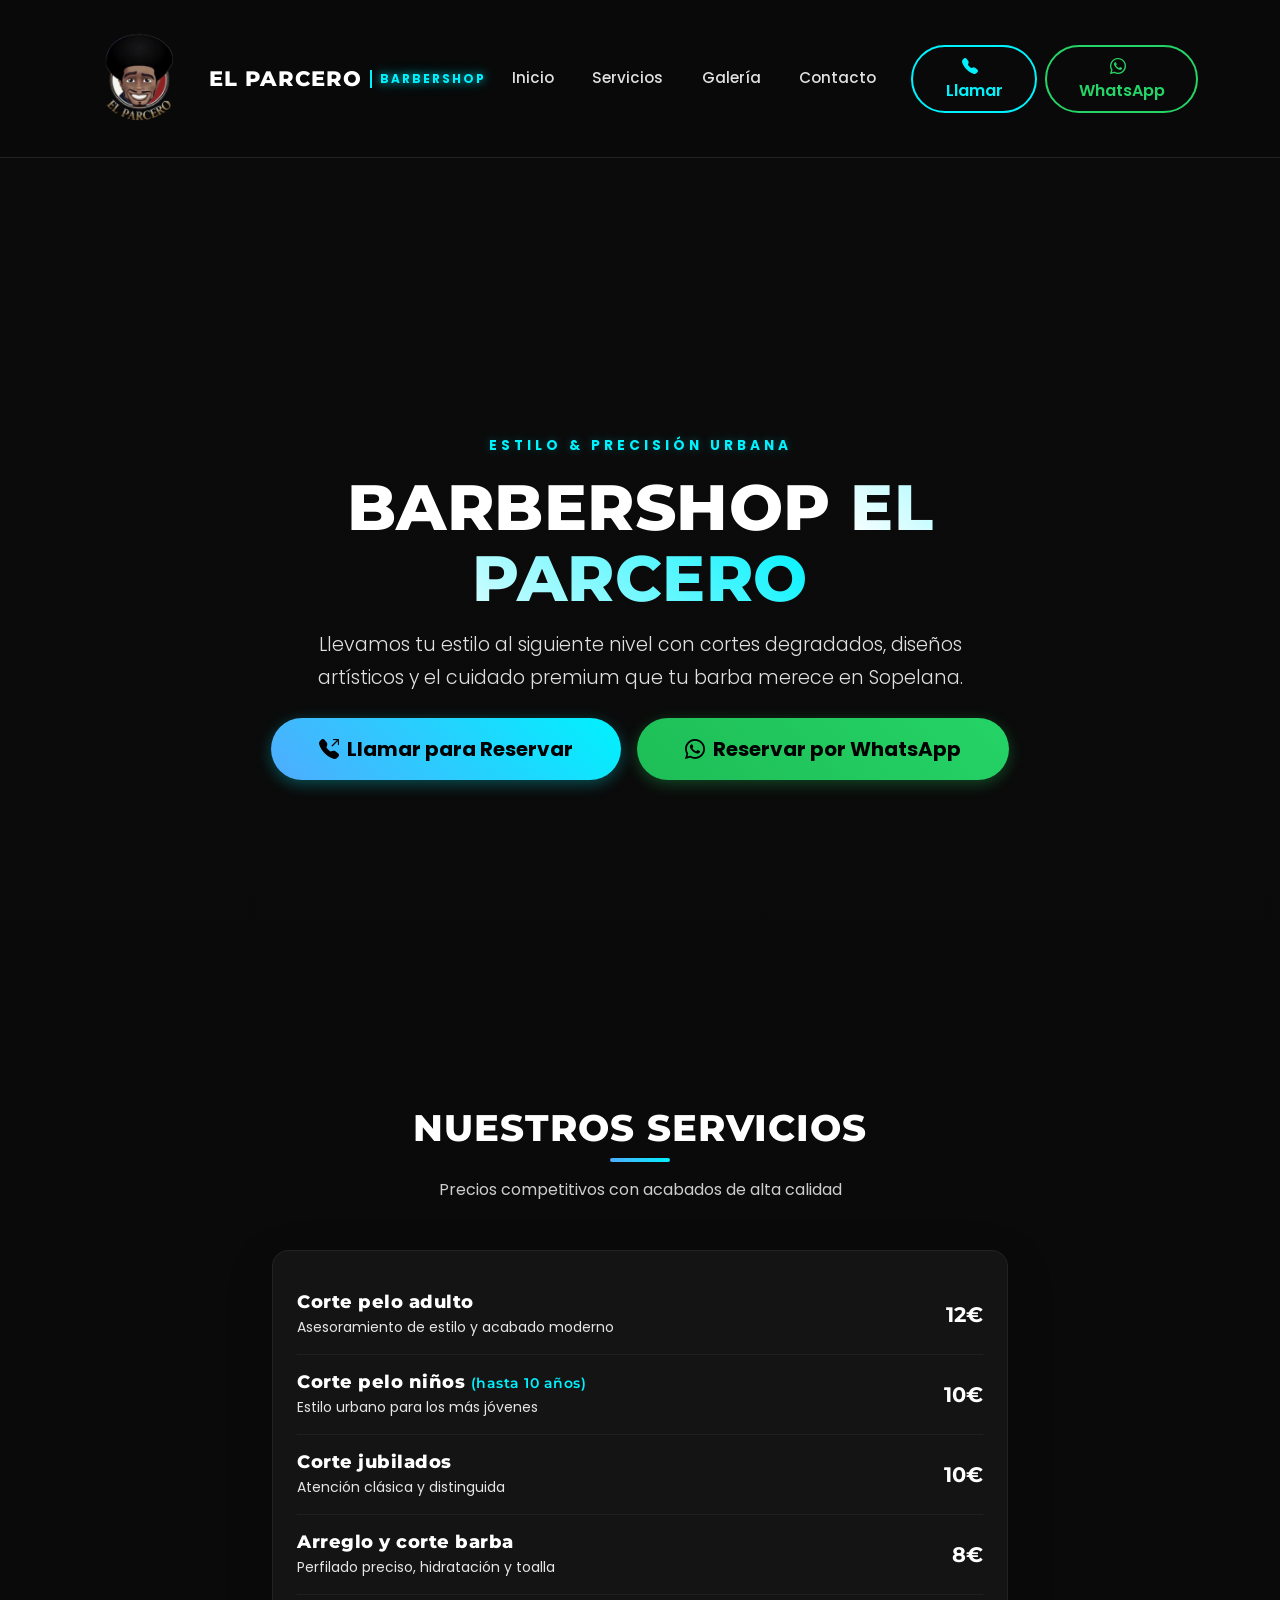
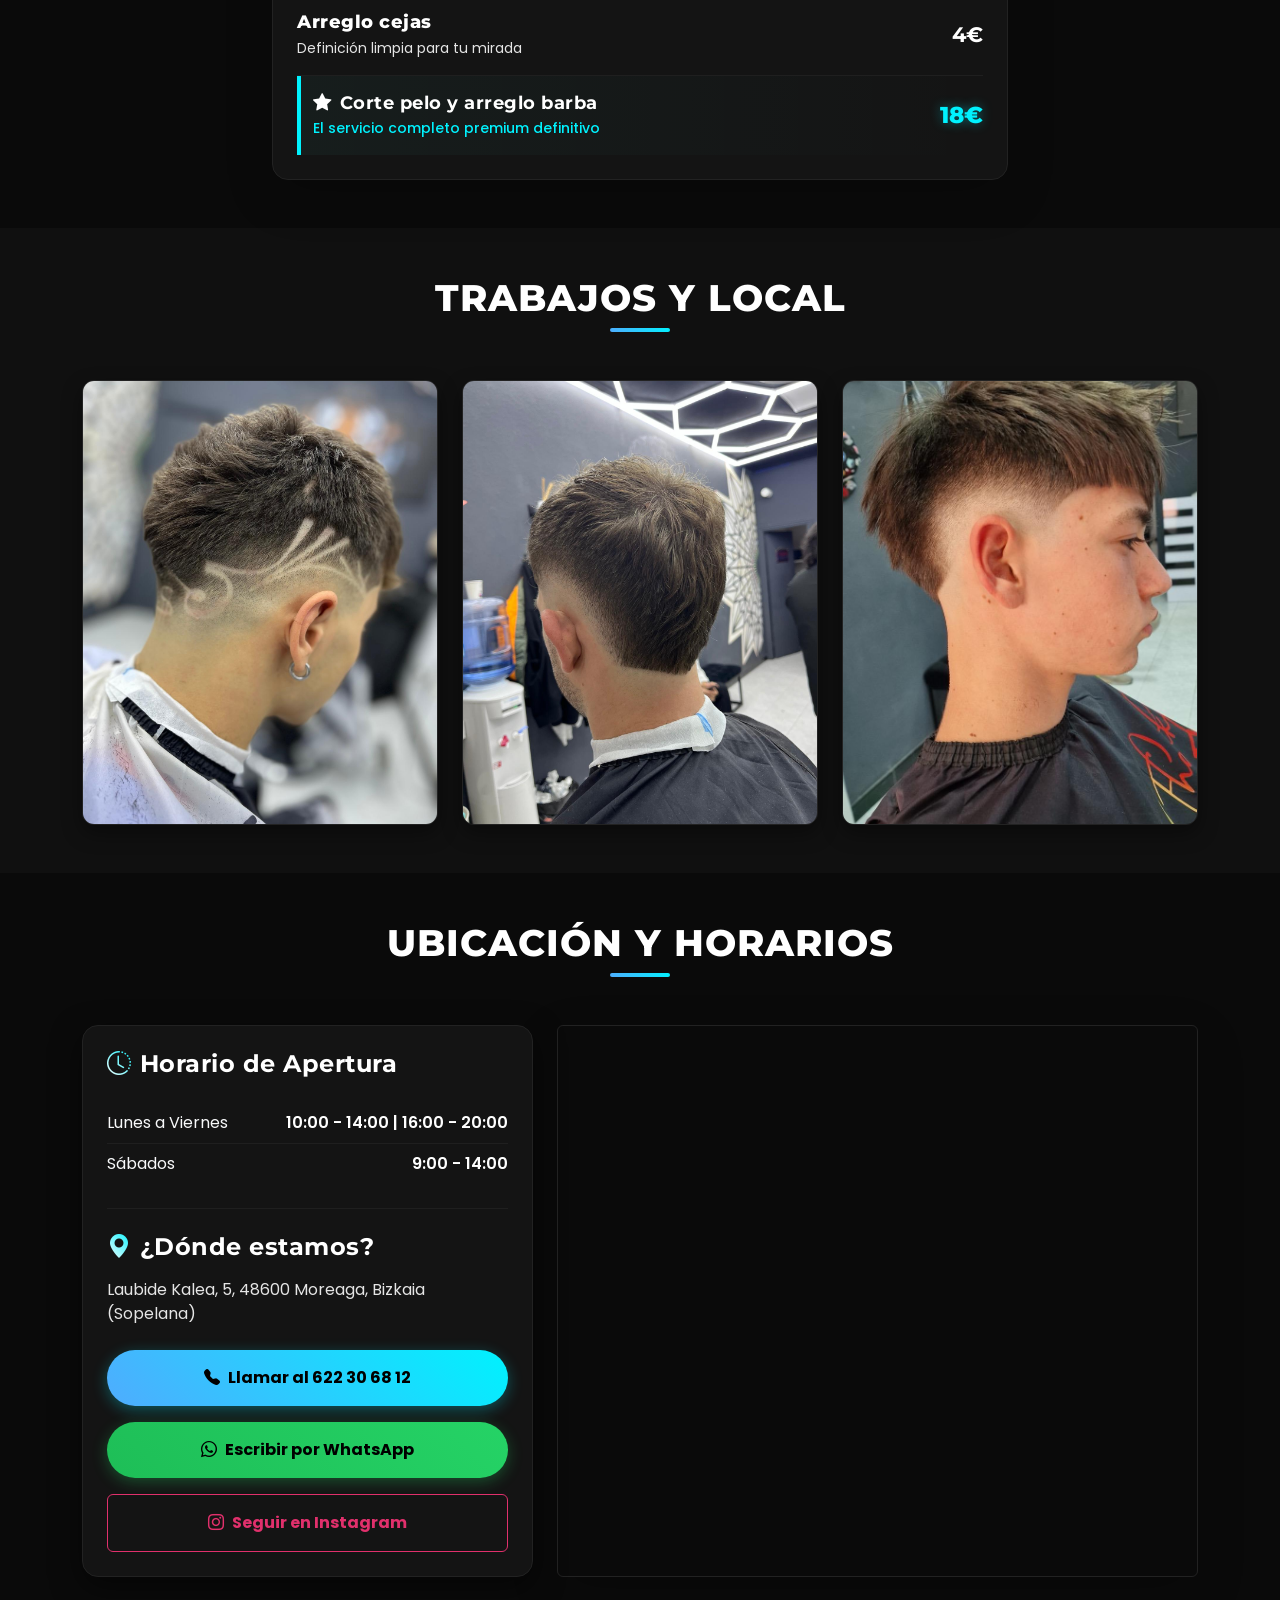
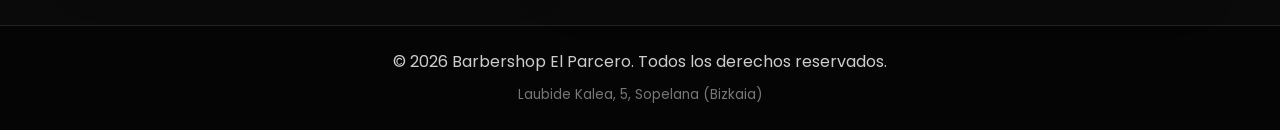
<file: index.html>
<!DOCTYPE html>
<html lang="es">
<head>
    <meta charset="UTF-8">
    <meta name="viewport" content="width=device-width, initial-scale=1.0">
    <title>Barbershop El Parcero | Barbería en Sopelana (Bizkaia)</title>
    <meta name="description" content="Cortes de pelo urbanos, degradados y diseño de barba profesionales en Sopelana (Moreaga, Bizkaia). ¡Reserva tu cita en Barbershop El Parcero!">
    
    <link href="https://cdn.jsdelivr.net/npm/bootstrap@5.3.2/dist/css/bootstrap.min.css" rel="stylesheet">
    <link href="https://fonts.googleapis.com/css2?family=Montserrat:wght@400;600;700;800&family=Poppins:wght@300;400;500&display=swap" rel="stylesheet">
    <link href="https://cdn.jsdelivr.net/npm/bootstrap-icons@1.11.2/font/bootstrap-icons.css" rel="stylesheet">
    
    <link rel="icon" type="image/jpeg" href="img/logo.ico">
    <meta name="google-site-verification" content="gElWzZi5GERaOygg5ZopOJq5VYPMTwIZHV1B0nBJpXU" />
    <link rel="stylesheet" href="css/styles.css">
</head>
<body>

    <nav class="navbar navbar-expand-lg navbar-dark sticky-top py-3">
        <div class="container">
            <a class="navbar-brand d-flex align-items-center" href="#inicio">
                <img src="img/logo.ico" alt="Logo" style="height: 115px; width: auto; margin-right: 12px;">
                <span class="brand-text">EL PARCERO</span>
                <span class="brand-subtext ms-2">BARBERSHOP</span>
            </a>
            <button class="navbar-toggler" type="button" data-bs-toggle="collapse" data-bs-target="#navbarNav" aria-controls="navbarNav" aria-expanded="false" aria-label="Toggle navigation">
                <span class="navbar-toggler-icon"></span>
            </button>
            <div class="collapse navbar-collapse" id="navbarNav">
                <ul class="navbar-nav ms-auto text-center">
                    <li class="nav-item"><a class="nav-link" href="#inicio">Inicio</a></li>
                    <li class="nav-item"><a class="nav-link" href="#servicios">Servicios</a></li>
                    <li class="nav-item"><a class="nav-link" href="#galeria">Galería</a></li>
                    <li class="nav-item"><a class="nav-link" href="#contacto">Contacto</a></li>
                </ul>
                <div class="text-center ms-lg-3 mt-3 mt-lg-0 d-flex gap-2 justify-content-center">
                    <a href="tel:622306812" class="btn btn-neon-sm"><i class="bi bi-telephone-fill me-2"></i>Llamar</a>
                    <a href="https://wa.me/34622306812" target="_blank" rel="noopener" class="btn btn-whatsapp-sm"><i class="bi bi-whatsapp me-2"></i>WhatsApp</a>
                </div>
            </div>
        </div>
    </nav>

    <header id="inicio" class="hero-section d-flex align-items-center justify-content-center text-center">
        <div class="hero-overlay"></div>
        <div class="container hero-content">
            <p class="hero-subtitle text-uppercase tracking-widest">Estilo & Precisión Urbana</p>
            <h1 class="hero-title my-3">BARBERSHOP <span class="text-neon">EL PARCERO</span></h1>
            <p class="hero-lead mx-auto mb-4">Llevamos tu estilo al siguiente nivel con cortes degradados, diseños artísticos y el cuidado premium que tu barba merece en Sopelana.</p>
            <div class="d-grid gap-3 d-sm-flex justify-content-sm-center">
                <a href="tel:622306812" class="btn btn-neon-lg px-5 py-3 fs-5 fw-bold">
                    <i class="bi bi-telephone-outbound-fill me-2"></i>Llamar para Reservar
                </a>
                <a href="https://wa.me/34622306812" target="_blank" rel="noopener" class="btn btn-whatsapp-lg px-5 py-3 fs-5 fw-bold">
                    <i class="bi bi-whatsapp me-2"></i>Reservar por WhatsApp
                </a>
            </div>
        </div>
    </header>

    <section id="servicios" class="py-5 section-padding">
        <div class="container">
            <div class="text-center mb-5">
                <h2 class="section-title">Nuestros Servicios</h2>
                <div class="title-line mx-auto"></div>
                <p class="text-muted mt-3">Precios competitivos con acabados de alta calidad</p>
            </div>
            
            <div class="row justify-content-center">
                <div class="col-lg-8">
                    <div class="card card-custom p-4 shadow-lg">
                        <div class="service-item d-flex justify-content-between align-items-center py-3 border-bottom-dark">
                            <div>
                                <h4 class="service-name mb-1">Corte pelo adulto</h4>
                                <p class="text-muted small mb-0">Asesoramiento de estilo y acabado moderno</p>
                            </div>
                            <span class="service-price">12€</span>
                        </div>
                        <div class="service-item d-flex justify-content-between align-items-center py-3 border-bottom-dark">
                            <div>
                                <h4 class="service-name mb-1">Corte pelo niños <span class="age-badge">(hasta 10 años)</span></h4>
                                <p class="text-muted small mb-0">Estilo urbano para los más jóvenes</p>
                            </div>
                            <span class="service-price">10€</span>
                        </div>
                        <div class="service-item d-flex justify-content-between align-items-center py-3 border-bottom-dark">
                            <div>
                                <h4 class="service-name mb-1">Corte jubilados</h4>
                                <p class="text-muted small mb-0">Atención clásica y distinguida</p>
                            </div>
                            <span class="service-price">10€</span>
                        </div>
                        <div class="service-item d-flex justify-content-between align-items-center py-3 border-bottom-dark">
                            <div>
                                <h4 class="service-name mb-1">Arreglo y corte barba</h4>
                                <p class="text-muted small mb-0">Perfilado preciso, hidratación y toalla</p>
                            </div>
                            <span class="service-price">8€</span>
                        </div>
                        <div class="service-item d-flex justify-content-between align-items-center py-3 border-bottom-dark">
                            <div>
                                <h4 class="service-name mb-1">Arreglo cejas</h4>
                                <p class="text-muted small mb-0">Definición limpia para tu mirada</p>
                            </div>
                            <span class="service-price">4€</span>
                        </div>
                        <div class="service-item d-flex justify-content-between align-items-center py-3 text-neon-combo">
                            <div>
                                <h4 class="service-name fw-bold mb-1"><i class="bi bi-star-fill me-2"></i>Corte pelo y arreglo barba</h4>
                                <p class="text-neon-sub small mb-0">El servicio completo premium definitivo</p>
                            </div>
                            <span class="service-price-combo">18€</span>
                        </div>
                    </div>
                </div>
            </div>
        </div>
    </section>

    <section id="galeria" class="py-5 section-bg-dark">
        <div class="container">
            <div class="text-center mb-5">
                <h2 class="section-title">Trabajos y Local</h2>
                <div class="title-line mx-auto"></div>
            </div>

            <div class="row g-4">
                <div class="col-md-4">
                    <div class="gallery-card">
                        <img src="img/corte1.jpg" alt="Corte con diseño de líneas artísticas" class="img-fluid gallery-img">
                        <div class="gallery-hover">
                            <span class="fw-semibold">Diseño Hair Art</span>
                        </div>
                    </div>
                </div>
                <div class="col-md-4">
                    <div class="gallery-card">
                        <img src="img/corte2.jpg" alt="Corte degradado con moño alto y barba arreglada" class="img-fluid gallery-img">
                        <div class="gallery-hover">
                            <span class="fw-semibold">Man Bun & Barba</span>
                        </div>
                    </div>
                </div>
                <div class="col-md-4">
                    <div class="gallery-card">
                        <img src="img/Barberia por dentro.jpg" alt="Interior de Barbershop El Parcero en Sopelana" class="img-fluid gallery-img">
                        <div class="gallery-hover">
                            <span class="fw-semibold">Nuestro Local</span>
                        </div>
                    </div>
                </div>
            </div>
        </div>
    </section>

    <section id="contacto" class="py-5 section-padding">
        <div class="container">
            <div class="text-center mb-5">
                <h2 class="section-title">Ubicación y Horarios</h2>
                <div class="title-line mx-auto"></div>
            </div>

            <div class="row g-4 align-items-stretch">
                <div class="col-lg-5 d-flex flex-column justify-content-between">
                    <div class="card card-custom p-4 h-100 d-flex flex-column justify-content-between">
                        <div>
                            <h3 class="h4 fw-bold mb-4 text-white"><i class="bi bi-clock-history text-neon me-2"></i>Horario de Apertura</h3>
                            <div class="d-flex justify-content-between py-2 border-bottom-dark text-light">
                                <span>Lunes a Viernes</span>
                                <span class="fw-semibold text-white">10:00 - 14:00 | 16:00 - 20:00</span>
                            </div>
                            <div class="d-flex justify-content-between py-2 text-light">
                                <span>Sábados</span>
                                <span class="fw-semibold text-white">9:00 - 14:00</span>
                            </div>
                        </div>

                        <div class="mt-4 pt-4 border-top-dark">
                            <h3 class="h4 fw-bold mb-3 text-white"><i class="bi bi-geo-alt-fill text-neon me-2"></i>¿Dónde estamos?</h3>
                            <p class="text-muted mb-4">Laubide Kalea, 5, 48600 Moreaga, Bizkaia (Sopelana)</p>
                            
                            <div class="d-grid gap-3">
                                <a href="tel:622306812" class="btn btn-neon-lg py-3 text-center fw-bold">
                                    <i class="bi bi-telephone-fill me-2"></i>Llamar al 622 30 68 12
                                </a>
                                <a href="https://wa.me/34622306812" target="_blank" rel="noopener" class="btn btn-whatsapp-lg py-3 text-center fw-bold">
                                    <i class="bi bi-whatsapp me-2"></i>Escribir por WhatsApp
                                </a>
                                <a href="https://www.instagram.com/barbershop_el_parcero" target="_blank" class="btn btn-outline-light py-3 text-center fw-bold ig-btn">
                                    <i class="bi bi-instagram me-2"></i>Seguir en Instagram
                                </a>
                            </div>
                        </div>
                    </div>
                </div>

                <div class="col-lg-7">
                    <div class="map-container h-100 shadow-lg rounded">
                        <iframe 
                            src="https://www.google.com/maps/embed?pb=!1m18!1m12!1m3!1d2900.2223783030363!2d-2.9774614234032126!3d43.37242137111677!2m3!1f0!2f0!3f0!3m2!1i1024!2i768!4f13.1!3m3!1m2!1s0xd4e5b61e2f66479%3A0x6b45f448c9735dbe!2sLaubide%20Kalea%2C%205%2C%2048600%20Sopela%2C%20Bizkaia!5e0!3m2!1ses!2ses!4v1710000000000!5m2!1ses!2ses" 
                            width="100%" 
                            height="100%" 
                            style="border:0; min-height: 400px;" 
                            allowfullscreen="" 
                            loading="lazy" 
                            referrerpolicy="no-referrer-when-downgrade">
                        </iframe>
                    </div>
                </div>
            </div>
        </div>
    </section>

    <footer class="py-4 text-center">
        <div class="container">
            <p class="mb-2 text-muted">© 2026 Barbershop El Parcero. Todos los derechos reservados.</p>
            <small class="text-muted-dark">Laubide Kalea, 5, Sopelana (Bizkaia)</small>
        </div>
    </footer>

    <script src="https://cdn.jsdelivr.net/npm/bootstrap@5.3.2/dist/js/bootstrap.bundle.min.js"></script>
</body>
</html>
</file>
<file: css/styles.css>
/* ==========================================================================
   1. VARIABLES Y CONFIGURACIÓN BASE
   ========================================================================== */
:root {
    --bg-main: #0a0a0a;
    --bg-card: #141414;
    --bg-nav: rgba(10, 10, 10, 0.96);
    --text-primary: #ffffff;
    --text-muted: #cdcdcd; /* CORREGIDO: Gris mucho más claro y legible para subtítulos */
    --neon-cyan: #00f2fe;
    --neon-purple: #4facfe;
    --border-dark: #222222;
    --transition-smooth: all 0.3s cubic-bezier(0.25, 0.8, 0.25, 1);
}

html {
    scroll-behavior: smooth;
    scroll-padding-top: 80px; /* Evita que el menú fijo tape los títulos al hacer scroll */
}

body {
    background-color: var(--bg-main);
    color: var(--text-primary);
    font-family: 'Poppins', sans-serif;
    overflow-x: hidden;
    margin: 0;
    padding: 0;
}

h1, h2, h3, h4, .brand-text {
    font-family: 'Montserrat', sans-serif;
    font-weight: 800;
    letter-spacing: 0.5px;
}

/* Ajustes de espaciado global */
.section-padding {
    padding: 100px 0;
}

@media (max-width: 768px) {
    .section-padding {
        padding: 60px 0;
    }
}

/* ==========================================================================
   2. NAVBAR (NAVEGACIÓN)
   ========================================================================== */
.navbar {
    background-color: var(--bg-nav);
    border-bottom: 1px solid var(--border-dark);
    backdrop-filter: blur(12px);
    -webkit-backdrop-filter: blur(12px);
    transition: var(--transition-smooth);
}

/* CORREGIDO: NO forzar nowrap en todo el .container, porque eso impedía que el
   menú desplegable (.navbar-collapse) cayera debajo a pantalla completa en móvil.
   El nowrap solo debe aplicarse al logo+texto de marca, no al navbar entero. */
.navbar-brand {
    display: flex;
    align-items: center;
    flex-wrap: nowrap; /* mantiene el logo y el texto juntos, sin partirse en dos líneas */
    min-width: 0; /* clave en flexbox para que pueda encogerse en vez de forzar salto de línea */
}

.brand-text {
    font-size: 1.3rem;
    color: var(--text-primary);
    letter-spacing: 1px;
    white-space: nowrap;
}

.brand-subtext {
    font-size: 0.75rem;
    font-weight: 700; /* CORREGIDO: más grosor para que el neón se note más */
    letter-spacing: 2px;
    color: var(--neon-cyan);
    text-shadow: 0 0 8px rgba(0, 242, 254, 0.7), 0 0 16px rgba(0, 242, 254, 0.4); /* AÑADIDO: efecto fosforito/glow */
    border-left: 2px solid var(--neon-cyan);
    padding-left: 8px;
    white-space: nowrap;
}

.nav-link {
    color: #e0e0e0 !important; /* CORREGIDO: Enlaces del menú más claros por defecto */
    font-size: 0.95rem;
    font-weight: 500;
    padding: 0.5rem 1.2rem !important;
    transition: var(--transition-smooth);
}

.nav-link:hover, 
.nav-link:focus,
.nav-link.active {
    color: var(--neon-cyan) !important;
}

/* Corrección para colapsable en móvil */
@media (max-width: 991.98px) {
    .navbar-collapse {
        background-color: rgba(10, 10, 10, 0.98);
        padding: 20px;
        border-radius: 8px;
        margin-top: 10px;
        border: 1px solid var(--border-dark);
    }

    /* AÑADIDO: logo compacto para que quepa junto al texto y el botón en una sola fila */
    .navbar-brand img {
        height: 42px !important;
        margin-right: 6px !important;
        flex-shrink: 0;
    }

    .brand-text {
        font-size: 0.95rem;
    }

    /* CORREGIDO: ya no se oculta, se encoge para que quepa junto al resto en una sola fila */
    .brand-subtext {
        font-size: 0.6rem;
        letter-spacing: 1px;
        padding-left: 6px;
    }

    .navbar-toggler {
        flex-shrink: 0;
        padding: 0.25rem 0.5rem;
    }
}

/* AÑADIDO: aún más compacto en móviles muy estrechos */
@media (max-width: 375px) {
    .navbar-brand img {
        height: 36px !important;
    }
    .brand-text {
        font-size: 0.8rem;
    }
    .brand-subtext {
        font-size: 0.55rem;
        letter-spacing: 0.5px;
        padding-left: 4px;
    }
}

/* AÑADIDO: por debajo de 306px ya no cabe bien, se oculta "BARBERSHOP" */
@media (max-width: 306px) {
    .brand-subtext {
        display: none;
    }
}

/* ==========================================================================
   3. HERO SECTION (INICIO)
   ========================================================================== */
.hero-section {
    position: relative;
    height: 100vh;
    min-height: 600px;
    background: #0d0d0d url('https://images.unsplash.com/photo-1503951914875-452162b0f3f1?q=80&w=1920&auto=format&fit=crop') no-repeat center center/cover;
    display: flex;
    align-items: center;
    justify-content: center;
}

.hero-overlay {
    position: absolute;
    top: 0;
    left: 0;
    width: 100%;
    height: 100%;
    background: linear-gradient(180deg, rgba(10,10,10,0.6) 0%, rgba(10,10,10,1) 100%);
    z-index: 1;
}

.hero-content {
    position: relative;
    z-index: 2;
    max-width: 800px;
    width: 100%;
}

.hero-subtitle {
    font-size: 0.85rem;
    color: var(--neon-cyan);
    font-weight: 700;
    letter-spacing: 4px;
    text-shadow: 0 0 10px rgba(0, 242, 254, 0.3);
}

.hero-title {
    font-size: 4rem;
    line-height: 1.1;
    margin: 20px 0;
}

.hero-lead {
    font-size: 1.2rem;
    color: #e0e0e0; /* CORREGIDO: Texto de introducción con alto contraste */
    font-weight: 300;
    line-height: 1.7;
    max-width: 650px;
}

@media (max-width: 768px) {
    .hero-title { font-size: 2.5rem; }
    .hero-lead { font-size: 1rem; }
    .hero-section { height: calc(100vh - 70px); }
}

/* ==========================================================================
   4. BOTONES Y DETALLES DE NEÓN
   ========================================================================== */
.btn-neon-lg {
    background: linear-gradient(45deg, var(--neon-purple), var(--neon-cyan));
    border: none;
    color: #000000 !important;
    border-radius: 50px;
    box-shadow: 0 4px 15px rgba(0, 242, 254, 0.3);
    transition: var(--transition-smooth);
}

.btn-neon-lg:hover {
    transform: translateY(-3px);
    box-shadow: 0 8px 25px rgba(0, 242, 254, 0.6);
}

.btn-neon-sm {
    background: transparent;
    border: 2px solid var(--neon-cyan);
    color: var(--neon-cyan) !important;
    border-radius: 50px;
    font-weight: 600;
    padding: 0.5rem 1.5rem;
    transition: var(--transition-smooth);
}

.btn-neon-sm:hover {
    background: linear-gradient(45deg, var(--neon-purple), var(--neon-cyan));
    color: #000000 !important;
    border-color: transparent;
    box-shadow: 0 0 15px rgba(0, 242, 254, 0.4);
}

.text-neon {
    background: linear-gradient(45deg, #ffffff, var(--neon-cyan));
    -webkit-background-clip: text;
    background-clip: text;
    -webkit-text-fill-color: transparent;
}

/* AÑADIDO: botones de WhatsApp, mismo estilo que los neón pero en verde WhatsApp */
.btn-whatsapp-lg {
    background: linear-gradient(45deg, #1ebe57, #25d366);
    border: none;
    color: #000000 !important;
    border-radius: 50px;
    box-shadow: 0 4px 15px rgba(37, 211, 102, 0.3);
    transition: var(--transition-smooth);
}

.btn-whatsapp-lg:hover {
    transform: translateY(-3px);
    box-shadow: 0 8px 25px rgba(37, 211, 102, 0.6);
}

.btn-whatsapp-sm {
    background: transparent;
    border: 2px solid #25d366;
    color: #25d366 !important;
    border-radius: 50px;
    font-weight: 600;
    padding: 0.5rem 1.5rem;
    transition: var(--transition-smooth);
}

.btn-whatsapp-sm:hover {
    background: linear-gradient(45deg, #1ebe57, #25d366);
    color: #000000 !important;
    border-color: transparent;
    box-shadow: 0 0 15px rgba(37, 211, 102, 0.4);
}

/* ==========================================================================
   5. SECCIÓN SERVICIOS
   ========================================================================== */
.section-title {
    font-size: 2.3rem;
    font-weight: 800;
    text-transform: uppercase;
    letter-spacing: 1px;
}

.title-line {
    width: 60px;
    height: 4px;
    background: linear-gradient(45deg, var(--neon-purple), var(--neon-cyan));
    border-radius: 2px;
}

.card-custom {
    background-color: var(--bg-card);
    border: 1px solid var(--border-dark);
    border-radius: 16px;
    box-shadow: 0 10px 30px rgba(0,0,0,0.5);
}

.border-bottom-dark {
    border-bottom: 1px solid #1f1f1f;
}

.border-top-dark {
    border-top: 1px solid #1f1f1f;
}

.service-item {
    transition: var(--transition-smooth);
}

.service-item:hover {
    padding-left: 10px;
    background-color: rgba(255, 255, 255, 0.02);
}

.service-name {
    font-size: 1.15rem;
    color: var(--text-primary);
}

.age-badge {
    font-size: 0.85rem;
    color: var(--neon-cyan);
    font-weight: 600;
}

.service-price {
    font-size: 1.3rem;
    font-family: 'Montserrat', sans-serif;
    font-weight: 700;
    color: var(--text-primary);
}

/* CORREGIDO: Clase genérica de Bootstrap reforzada para máxima legibilidad en fondo oscuro */
.text-muted {
    color: var(--text-muted) !important;
    font-weight: 400 !important;
}

/* Combo Especial */
.text-neon-combo {
    background: linear-gradient(90deg, rgba(79, 254, 234, 0.04) 0%, rgba(0, 0, 0, 0) 100%);
    border-left: 4px solid var(--neon-cyan);
    padding-left: 12px;
}

.text-neon-sub {
    color: #00f2fe !important; /* CORREGIDO: Cyan brillante con contraste optimizado */
    font-weight: 500;
}

.service-price-combo {
    font-size: 1.45rem;
    font-family: 'Montserrat', sans-serif;
    font-weight: 800;
    color: var(--neon-cyan);
    text-shadow: 0 0 12px rgba(0, 242, 254, 0.4);
}

/* ==========================================================================
   6. SECCIÓN GALERÍA
   ========================================================================== */
.section-bg-dark {
    background-color: #101010;
}

.gallery-card {
    position: relative;
    border-radius: 12px;
    overflow: hidden;
    border: 1px solid var(--border-dark);
    aspect-ratio: 4 / 5;
    box-shadow: 0 8px 20px rgba(0,0,0,0.4);
}

.gallery-img {
    width: 100%;
    height: 100%;
    object-fit: cover;
    transition: transform 0.6s cubic-bezier(0.25, 1, 0.5, 1);
}

.gallery-hover {
    position: absolute;
    top: 0;
    left: 0;
    width: 100%;
    height: 100%;
    background: rgba(10, 10, 10, 0.85);
    display: flex;
    align-items: center;
    justify-content: center;
    opacity: 0;
    transition: opacity 0.3s ease;
    border: 2px solid var(--neon-cyan);
    border-radius: 12px;
}

.gallery-card:hover .gallery-img {
    transform: scale(1.08);
}

.gallery-card:hover .gallery-hover {
    opacity: 1;
}

.gallery-hover span {
    color: #ffffff;
    font-size: 1.1rem;
    font-weight: 600;
    letter-spacing: 1px;
    text-transform: uppercase;
}

/* ==========================================================================
   7. CONTACTO, HORARIOS Y MAPA
   ========================================================================== */
.map-container {
    border: 1px solid var(--border-dark);
    overflow: hidden;
    border-radius: 16px;
    height: 100%;
    min-height: 400px;
}

.map-container iframe {
    width: 100%;
    height: 100%;
    border: 0;
    filter: grayscale(1) invert(0.92) contrast(1.2);
}

.card-custom text-light {
    color: #f5f5f5 !important; /* CORREGIDO: Mayor brillo para los días de la semana */
}

/* CORREGIDO: Garantiza que la dirección de la calle resalte perfectamente */
.card-custom p.text-muted {
    color: #e5e5e5 !important;
}

.ig-btn {
    border: 1px solid #e1306c;
    color: #e1306c !important;
    transition: var(--transition-smooth);
}

.ig-btn:hover {
    background-color: #e1306c !important;
    color: #ffffff !important;
    box-shadow: 0 0 15px rgba(225, 48, 108, 0.4);
}

/* ==========================================================================
   8. FOOTER (PIE DE PÁGINA)
   ========================================================================== */
footer {
    background-color: #050505;
    border-top: 1px solid var(--border-dark);
}

.text-muted-dark {
    color: #777777; /* CORREGIDO: Texto de copyright un punto más claro para mantener la legibilidad */
    font-size: 0.85rem;
}
</file>
